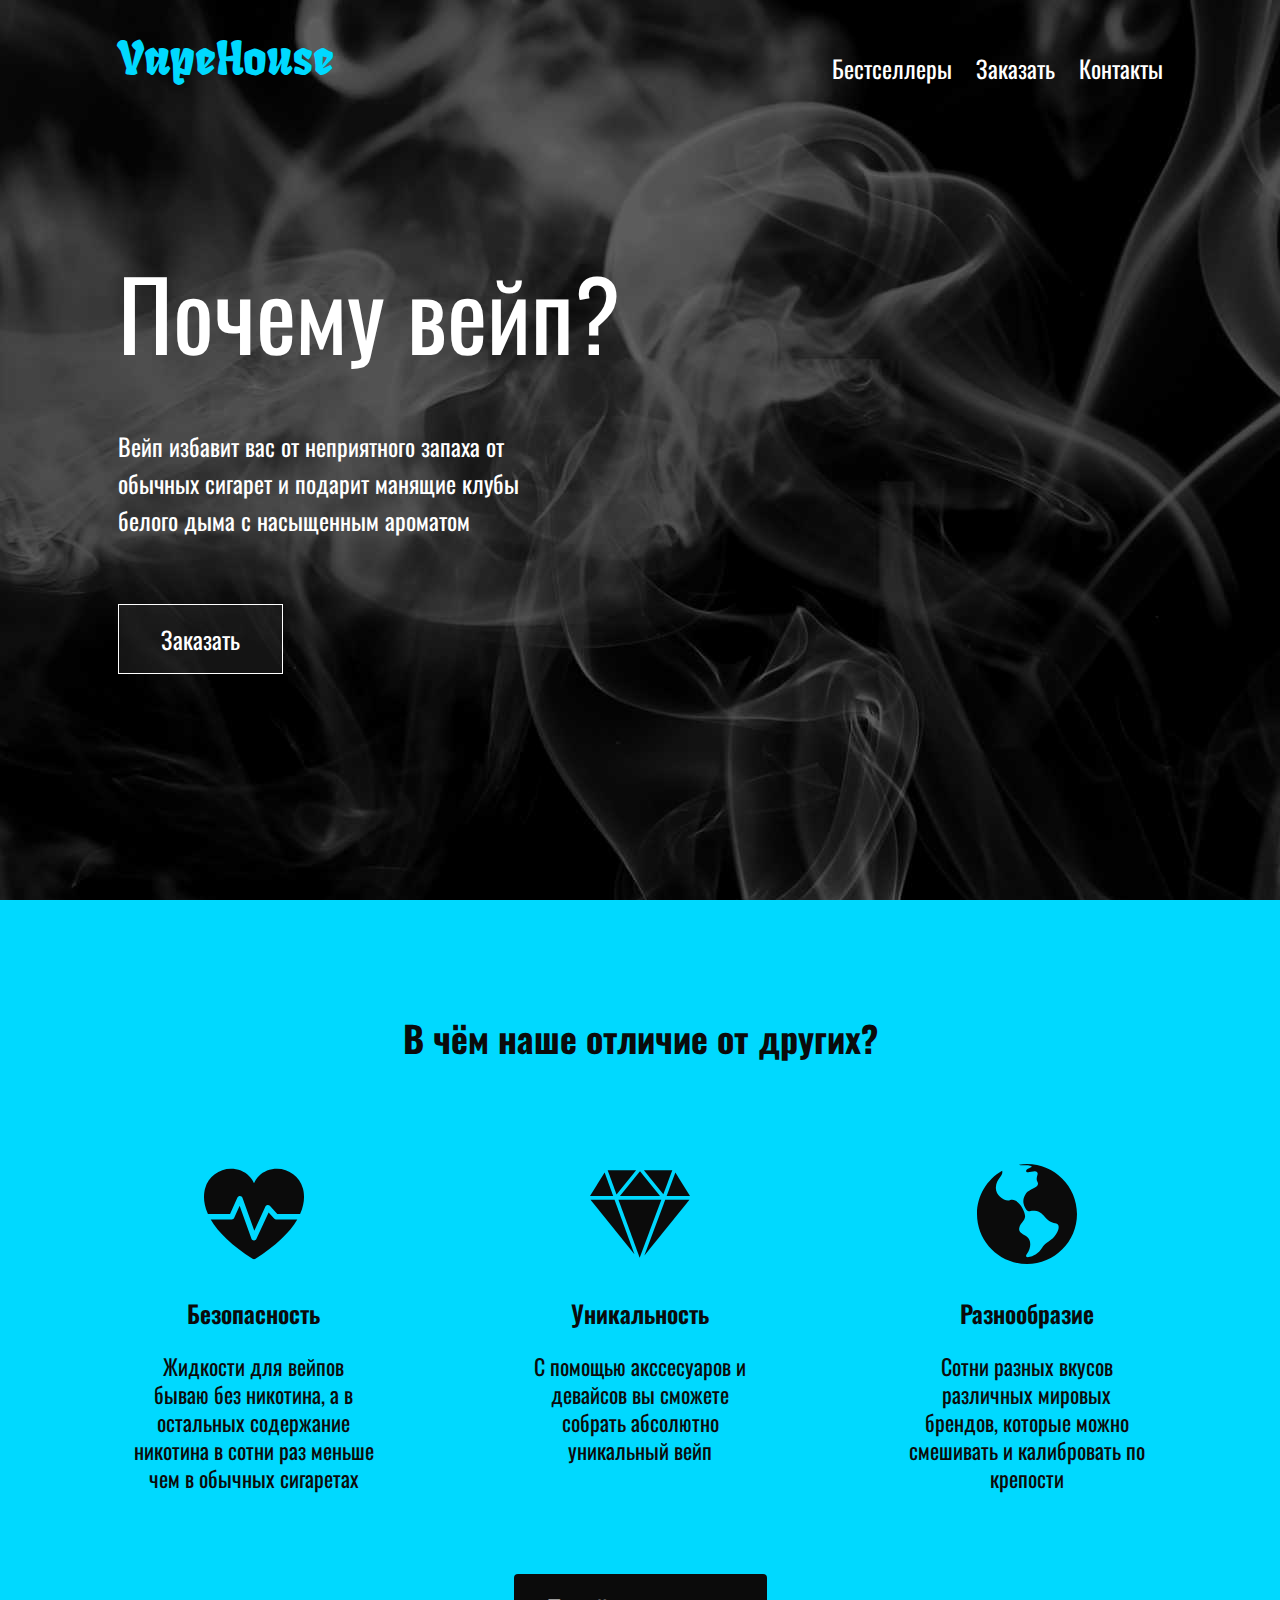
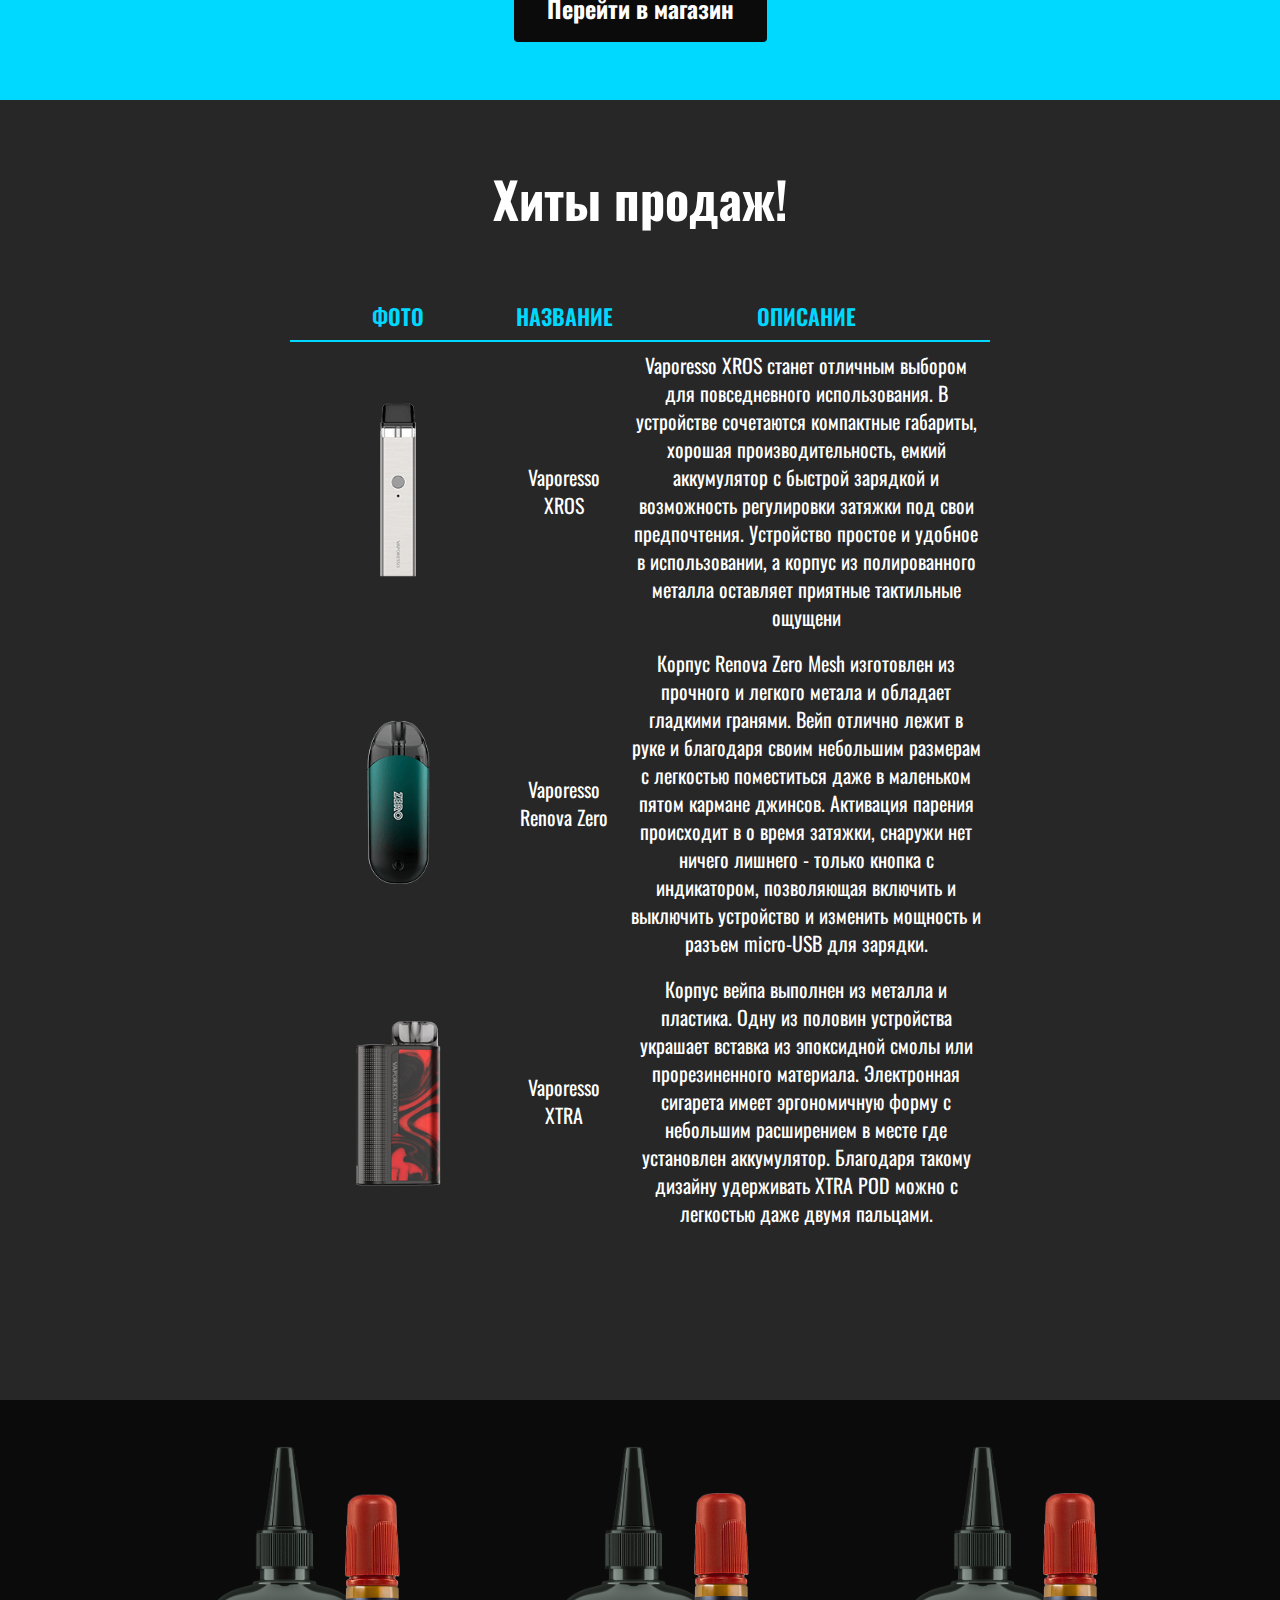
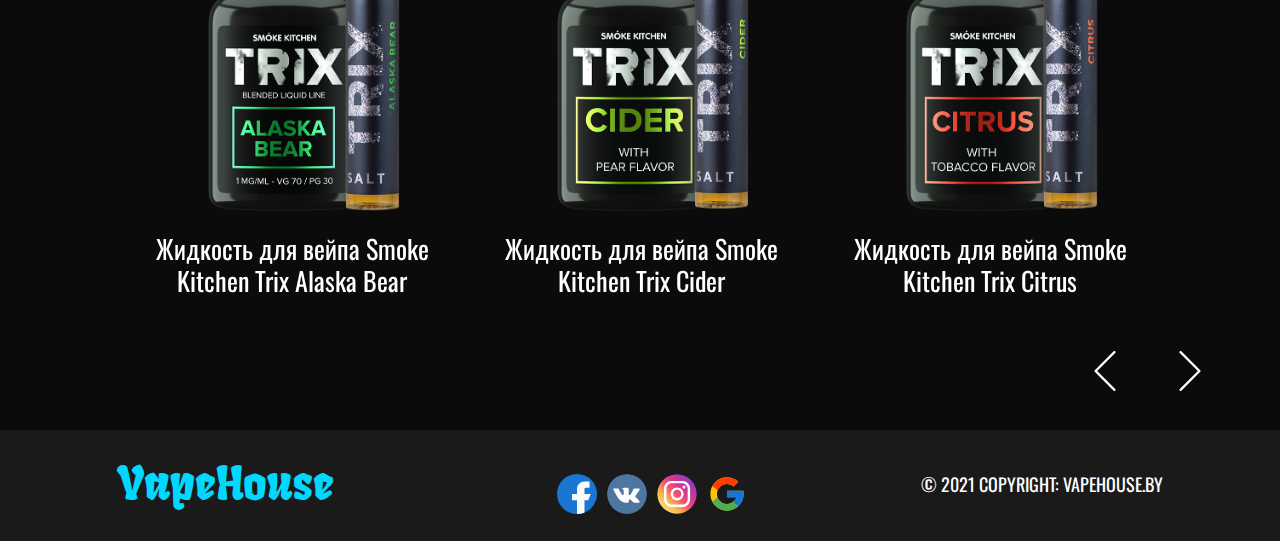
<file: index.html>
<!DOCTYPE html>
<html lang="en">
  <head>
    <meta charset="UTF-8" />
    <meta http-equiv="X-UA-Compatible" content="IE=edge" />
    <meta name="viewport" content="width=device-width, initial-scale=1.0" />
    <link rel="preconnect" href="https://fonts.googleapis.com" />
    <link rel="preconnect" href="https://fonts.gstatic.com" crossorigin />
    <link
      href="https://fonts.googleapis.com/css2?family=Oswald:wght@400;500;600;700&display=swap"
      rel="stylesheet"
    />
    <link
      href="https://fonts.googleapis.com/css2?family=Fruktur&display=swap"
      rel="stylesheet"
    />
    <link rel="stylesheet" href="./css/slick.css" />
    <link rel="stylesheet" href="./css/style.css" />
    <title>VapeHouse</title>
  </head>
  <body>
    <header class="header">
      <div class="container">
        <div class="header-top">
          <div class="logo">
            <a href="index.html"> VapeHouse </a>
          </div>
          <div class="menu">
            <input id="menu__toggle" type="checkbox" />
            <label class="menu__btn" for="menu__toggle">
              <span></span>
            </label>
            <ul class="menu__list">
              <li class="menu__list-item">
                <a href="#bestsellers">Бестселлеры</a>
              </li>
              <li class="menu__list-item">
                <a href="purchase.html">Заказать</a>
              </li>
              <li class="menu__list-item">
                <a href="contacts.html">Контакты</a>
              </li>
            </ul>
          </div>
        </div>
        <div class="header-content">
          <div>
            <h1 class="header-content__title">Почему вейп?</h1>
            <div class="header-content__text">
              Вейп избавит вас от неприятного запаха от обычных сигарет и
              подарит манящие клубы белого дыма с насыщенным ароматом
            </div>
            <a class="button" href="purchase.html">Заказать</a>
          </div>

          <div class="header-slider">
            <div class="header-slider__item">
              <img src="./images/wave/candy.png" alt="header-icon" />
            </div>
            <div class="header-slider__item">
              <img src="./images/wave/bubble.png" alt="header-icon" />
            </div>
            <div class="header-slider__item">
              <img src="./images/wave/energy.png" alt="header-icon" />
            </div>
            <div class="header-slider__item">
              <img src="./images/wave/snow.png" alt="header-icon" />
            </div>
            <div class="header-slider__item">
              <img src="./images/wave/tropical.png" alt="header-icon" />
            </div>
          </div>
        </div>
      </div>
    </header>
    <section class="tools">
      <h3 class="tools__title title">В чём наше отличие от других?</h3>
      <div class="tools__inner">
        <div class="container">
          <div class="tools__items">
            <div class="tools__item">
              <svg
                class="tools__item-img"
                fill="currentColor"
                version="1.1"
                id="Capa_1"
                xmlns="http://www.w3.org/2000/svg"
                xmlns:xlink="http://www.w3.org/1999/xlink"
                x="0px"
                y="0px"
                viewBox="0 0 296.941 296.941"
                style="enable-background: new 0 0 296.941 296.941"
                xml:space="preserve"
              >
                <g>
                  <path
                    d="M77.306,148.47l22.041-48.793c1.341-2.969,4.332-4.835,7.604-4.701c3.255,0.128,6.108,2.216,7.213,5.28l35.215,97.647
		l32.995-71.534c1.122-2.432,3.386-4.142,6.032-4.554c2.644-0.413,5.323,0.525,7.132,2.501l22.122,24.153h67.595
		c14.933-33.237,12.972-59.475,8.227-76.269c-9.621-34.06-41.082-57.85-76.507-57.85c-4.962,0-10.023,0.459-15.044,1.364
		c-20.383,3.676-36.967,14.477-47.959,31.235c-2.048,3.121-3.888,6.445-5.501,9.914c-1.613-3.469-3.453-6.793-5.501-9.914
		c-10.992-16.759-27.576-27.559-47.959-31.235c-5.021-0.905-10.082-1.364-15.044-1.364c-35.425,0-66.886,23.789-76.507,57.85
		c-4.744,16.794-6.705,43.031,8.228,76.269H77.306z"
                  />
                  <path
                    d="M214.138,164.47c-2.243,0-4.384-0.942-5.899-2.597l-16.375-17.879l-36.128,78.326c-1.311,2.843-4.153,4.649-7.263,4.649
		c-0.115,0-0.23-0.002-0.346-0.008c-3.243-0.14-6.081-2.225-7.182-5.278l-35.14-97.439l-16.044,35.519
		c-1.295,2.865-4.147,4.707-7.291,4.707H19.925c22.802,39.249,64.563,78.539,124.224,116.851c1.316,0.846,2.819,1.269,4.322,1.269
		c1.503,0,3.006-0.423,4.322-1.269c59.661-38.311,101.422-77.602,124.224-116.851H214.138z"
                  />
                </g>
                <g></g>
                <g></g>
                <g></g>
                <g></g>
                <g></g>
                <g></g>
                <g></g>
                <g></g>
                <g></g>
                <g></g>
                <g></g>
                <g></g>
                <g></g>
                <g></g>
                <g></g>
              </svg>
              <h5 class="tools__item-title title">Безопасность</h5>
              <p class="tools__item-text">
                Жидкости для вейпов бываю без никотина, а в остальных содержание
                никотина в сотни раз меньше чем в обычных сигаретах
              </p>
            </div>
            <div class="tools__item">
              <svg
                class="tools__item-img"
                fill="currentColor"
                version="1.1"
                id="Capa_1"
                xmlns="http://www.w3.org/2000/svg"
                xmlns:xlink="http://www.w3.org/1999/xlink"
                x="0px"
                y="0px"
                viewBox="0 0 54.391 54.391"
                style="enable-background: new 0 0 54.391 54.391"
                xml:space="preserve"
              >
                <g>
                  <polygon points="0.285,19.392 24.181,49.057 13.342,19.392 	" />
                  <polygon points="15.472,19.392 27.02,50.998 38.795,19.392 	" />
                  <polygon
                    points="29.593,49.823 54.105,19.392 40.929,19.392 	"
                  />
                  <polygon points="44.755,3.392 29.297,3.392 39.896,16.437 	" />
                  <polygon points="38.094,17.392 27.195,3.979 16.297,17.392 	" />
                  <polygon points="25.094,3.392 9.625,3.392 14.424,16.525 	" />
                  <polygon points="7.959,4.658 0,17.392 12.611,17.392 	" />
                  <polygon points="54.391,17.392 46.424,4.645 41.674,17.392 	" />
                </g>
                <g></g>
                <g></g>
                <g></g>
                <g></g>
                <g></g>
                <g></g>
                <g></g>
                <g></g>
                <g></g>
                <g></g>
                <g></g>
                <g></g>
                <g></g>
                <g></g>
                <g></g>
              </svg>
              <h5 class="tools__item-title title">Уникальность</h5>
              <p class="tools__item-text">
                С помощью акссесуаров и девайсов вы сможете собрать абсолютно
                уникальный вейп
              </p>
            </div>
            <div class="tools__item">
              <svg
                class="tools__item-img"
                fill="currentColor"
                version="1.1"
                id="Capa_1"
                xmlns="http://www.w3.org/2000/svg"
                xmlns:xlink="http://www.w3.org/1999/xlink"
                x="0px"
                y="0px"
                width="428.408px"
                height="428.407px"
                viewBox="0 0 428.408 428.407"
                style="enable-background: new 0 0 428.408 428.407"
                xml:space="preserve"
              >
                <g>
                  <path
                    d="M214.204,0c-11.75,0-23.263,0.986-34.503,2.802c4.93,1.856,11.084,2.856,19.476,2.455
		c28.873-1.374,46.763,4.127,26.119,12.39c-20.645,8.262-16.803,17.034-7.167,17.721c9.636,0.687,32.096-9.595,39.549-0.551
		c7.69,9.336-8.63,24.65,1.102,41.194c14.477,24.623-35.041,30.26-47.553,48.722c-12.07,17.809-18.877,36.883-5.113,62.451
		c13.763,25.568,17,10.125,41.201,12.927c47.709,5.521,33.429,42.874,92.208,54.57c22.487,4.475,7.031,53.325-32.43,76.867
		c-38.032,22.685-26.023,48.708-80.069,66.062c-12.988,4.169-22.869,1.775-12.818-12.675c19.495-28.022,17.803-59.255,0-73.236
		c-17.802-13.98-37.76-17.027-32.946-38.556c4.814-21.529,23.446-29.063,24.772-48.416c1.279-18.666-28.335-82.198-65.348-69.619
		c-21.141,7.188-62.03-19.706-59.867-54.923c2.509-40.916,33.85-47.186,26.812-71.522c-0.021-0.068,0.006-0.156,0-0.231
		C43.333,65.396,0.003,134.722,0.003,214.207c0,118.3,95.9,214.2,214.2,214.2s214.2-95.9,214.2-214.2S332.503,0,214.204,0z"
                  />
                </g>
                <g></g>
                <g></g>
                <g></g>
                <g></g>
                <g></g>
                <g></g>
                <g></g>
                <g></g>
                <g></g>
                <g></g>
                <g></g>
                <g></g>
                <g></g>
                <g></g>
                <g></g>
              </svg>
              <h5 class="tools__item-title title">Разнообразие</h5>
              <p class="tools__item-text">
                Сотни разных вкусов различных мировых брендов, которые можно
                смешивать и калибровать по крепости
              </p>
            </div>
          </div>
        </div>
        <a class="tools__link" href="#">Перейти в магазин</a>
      </div>
    </section>
    <section id="bestsellers" class="descr">
      <div class="container">
        <h1 class="descr__title">Хиты продаж!</h1>
        <table class="descr__table">
          <tr class="descr__table-line">
            <th>Фото</th>
            <th>Название</th>
            <th>Описание</th>
          </tr>
          <tr class="descr__table-line">
            <td class="descr__table-line__img">
              <img src="./images/cato-xros.png" alt="Xros" />
            </td>
            <td>Vaporesso XROS</td>
            <td>
              Vaporesso XROS станет отличным выбором для повседневного
              использования. В устройстве сочетаются компактные габариты,
              хорошая производительность, емкий аккумулятор с быстрой зарядкой и
              возможность регулировки затяжки под свои предпочтения. Устройство
              простое и удобное в использовании, а корпус из полированного
              металла оставляет приятные тактильные ощущени
            </td>
          </tr>
          <tr class="descr__table-line">
            <td class="descr__table-line__img">
              <img src="./images/zero.png" alt="zero" />
            </td>
            <td>Vaporesso Renova Zero</td>
            <td>
              Корпус Renova Zero Mesh изготовлен из прочного и легкого метала и
              обладает гладкими гранями. Вейп отлично лежит в руке и благодаря
              своим небольшим размерам с легкостью поместиться даже в маленьком
              пятом кармане джинсов. Активация парения происходит в о время
              затяжки, снаружи нет ничего лишнего - только кнопка с индикатором,
              позволяющая включить и выключить устройство и изменить мощность и
              разъем micro-USB для зарядки.
            </td>
          </tr>
          <tr class="descr__table-line">
            <td class="descr__table-line__img">
              <img src="./images/Xtra.png" alt="Xtra" />
            </td>
            <td>Vaporesso XTRA</td>
            <td>
              Корпус вейпа выполнен из металла и пластика. Одну из половин
              устройства украшает вставка из эпоксидной смолы или прорезиненного
              материала. Электронная сигарета имеет эргономичную форму с
              небольшим расширением в месте где установлен аккумулятор.
              Благодаря такому дизайну удерживать XTRA POD можно с легкостью
              даже двумя пальцами.
            </td>
          </tr>
        </table>
      </div>
    </section>
    <section class="eliquid">
      <div class="container">
        <div class="eliquid-slider">
          <div class="eliquid-slider__item">
            <img src="./images/trix/alaska_bear.png" alt="header-icon" />
            <h4>Жидкость для вейпа Smoke Kitchen Trix Alaska Bear</h4>
          </div>
          <div class="eliquid-slider__item">
            <img src="./images/trix/cider.png" alt="header-icon" />
            <h4>Жидкость для вейпа Smoke Kitchen Trix Cider</h4>
          </div>
          <div class="eliquid-slider__item">
            <img src="./images/trix/citrus.png" alt="header-icon" />
            <h4>Жидкость для вейпа Smoke Kitchen Trix Сitrus</h4>
          </div>
          <div class="eliquid-slider__item">
            <img src="./images/trix/creamy_clouds.png" alt="header-icon" />
            <h4>Жидкость для вейпа Smoke Kitchen Trix Creamy Clouds</h4>
          </div>
          <div class="eliquid-slider__item">
            <img src="./images/trix/glint_wine.png" alt="header-icon" />
            <h4>Жидкость для вейпа Smoke Kitchen Trix Glint Wine</h4>
          </div>
          <div class="eliquid-slider__item">
            <img src="./images/trix/pancake.png" alt="header-icon" />
            <h4>Жидкость для вейпа Smoke Kitchen Trix Pancake</h4>
          </div>
          <div class="eliquid-slider__item">
            <img src="./images/trix/world.png" alt="header-icon" />
            <h4>Жидкость для вейпа Smoke Kitchen Trix WORLD</h4>
          </div>
        </div>
      </div>
    </section>

    <footer class="footer">
      <div class="container">
        <div class="footer__inner">
          <div class="footer__logo">
            <a href="#"> VapeHouse </a>
          </div>
          <div>
          <ul class="footer__menu-list">
            <li class="footer__menu-list__item">
              <a
                class="footer__menu-list__link"
                href="https://www.facebook.com/"
              >
                <img src="./images/facebook.svg" alt="" />
              </a>
            </li>
            <li class="footer__menu-list__item">
              <a class="footer__menu-list__link" href="https://www.vk.com/">
                <img src="./images/vk.svg" alt="" />
              </a>
            </li>
            <li class="footer__menu-list__item">
              <a
                class="footer__menu-list__link"
                href="https://www.instagram.com/"
              >
                <img src="./images/insta.svg" alt="" />
              </a>
            </li>
            <li class="footer__menu-list__item">
              <a class="footer__menu-list__link" href="https://www.google.com/">
                <img src="./images/google.svg" alt="" />
              </a>
            </li>
          </ul></div>
          <div class="footer__copyright">© 2021 Copyright: VapeHouse.by</div>
        </div>
      </div>
    </footer>

    <script src="https://ajax.googleapis.com/ajax/libs/jquery/3.4.1/jquery.min.js"></script>
    <script src="./js/slick.min.js"></script>
    <script src="./js/main.js"></script>
  </body>
</html>
</file>
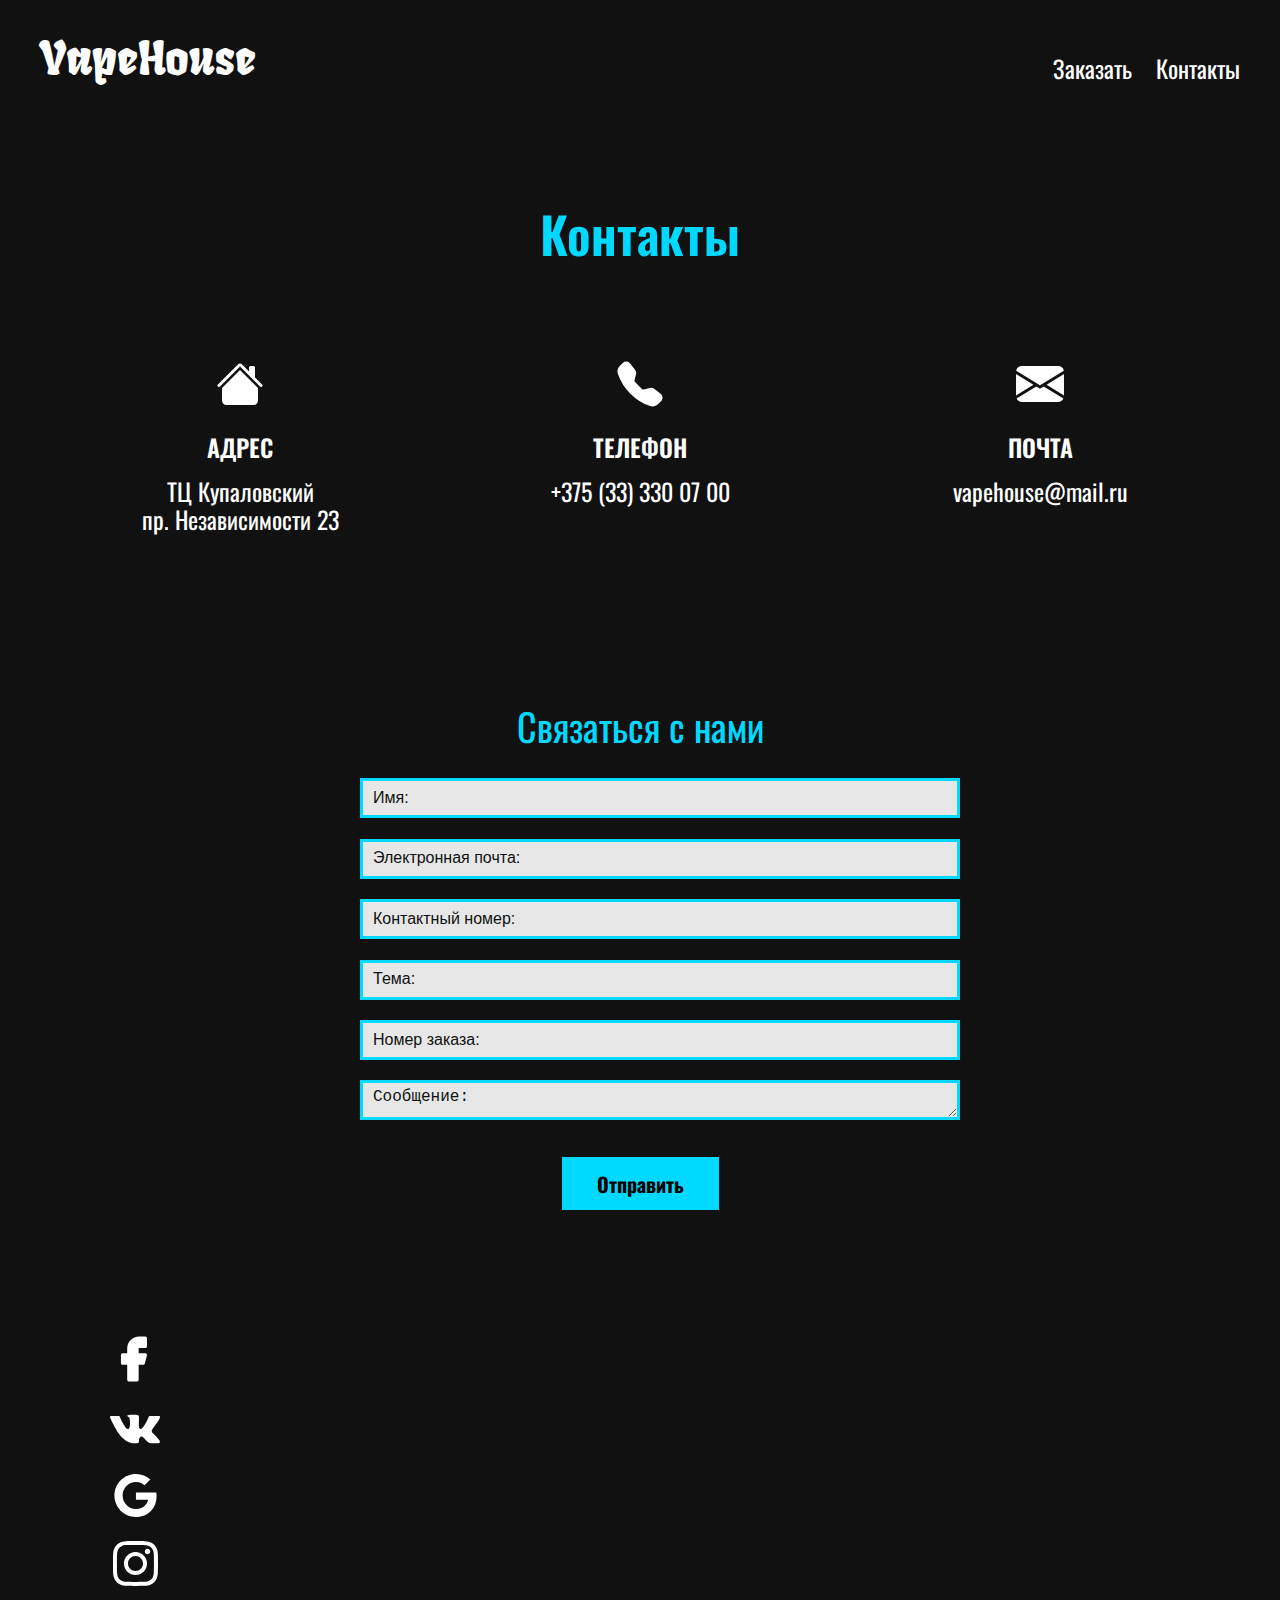
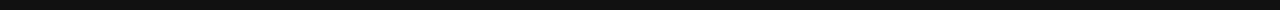
<file: contacts.html>
<!DOCTYPE html>
<html lang="en">
  <head>
    <meta charset="UTF-8" />
    <meta http-equiv="X-UA-Compatible" content="IE=edge" />
    <meta name="viewport" content="width=device-width, initial-scale=1.0" />
    <link rel="preconnect" href="https://fonts.googleapis.com" />
    <link rel="preconnect" href="https://fonts.gstatic.com" crossorigin />
    <link
      href="https://fonts.googleapis.com/css2?family=Oswald:wght@400;500;600;700&display=swap"
      rel="stylesheet"
    />
    <link
      href="https://fonts.googleapis.com/css2?family=Fruktur&display=swap"
      rel="stylesheet"
    />
    <link rel="stylesheet" href="./css/slick.css" />
    <link rel="stylesheet" href="./css/contacts.css" />
    <title>vape</title>
  </head>
  <body>
    <header class="header">
      <div class="container">
        <div class="header-top">
          <div class="logo">
            <a href="index.html"> VapeHouse </a>
          </div>
          <div class="menu">
            <ul class="menu__list">
              <li class="menu__list-item">
                <a href="purchase.html">Заказать</a>
              </li>
              <li class="menu__list-item">
                <a href="contacts.html">Контакты</a>
              </li>
            </ul>
          </div>
        </div>
      </div>
    </header>
    <section class="contactinfo">
      <div class="container">
        <h1 class="contactinfo__title">Контакты</h1>
        <div class="contactinfo__row">
          <div class="contactinfo__row-item">
            <svg
              width="2em"
              height="2em"
              viewBox="0 0 16 16"
              class="bi bi-house-fill"
              fill="currentColor"
              xmlns="http://www.w3.org/2000/svg"
            >
              <path
                fill-rule="evenodd"
                d="M8 3.293l6 6V13.5a1.5 1.5 0 0 1-1.5 1.5h-9A1.5 1.5 0 0 1 2 13.5V9.293l6-6zm5-.793V6l-2-2V2.5a.5.5 0 0 1 .5-.5h1a.5.5 0 0 1 .5.5z"
              />
              <path
                fill-rule="evenodd"
                d="M7.293 1.5a1 1 0 0 1 1.414 0l6.647 6.646a.5.5 0 0 1-.708.708L8 2.207 1.354 8.854a.5.5 0 1 1-.708-.708L7.293 1.5z"
              />
            </svg>
            <h5>АДРЕС</h5>
            <p>
              ТЦ Купаловский<br />
              пр. Независимости 23
            </p>
          </div>
          <div class="contactinfo__row-item">
            <svg
              width="2em"
              height="2em"
              viewBox="0 0 16 16"
              class="bi bi-telephone-fill"
              fill="currentColor"
              xmlns="http://www.w3.org/2000/svg"
            >
              <path
                fill-rule="evenodd"
                d="M2.267.98a1.636 1.636 0 0 1 2.448.152l1.681 2.162c.309.396.418.913.296 1.4l-.513 2.053a.636.636 0 0 0 .167.604L8.65 9.654a.636.636 0 0 0 .604.167l2.052-.513a1.636 1.636 0 0 1 1.401.296l2.162 1.681c.777.604.849 1.753.153 2.448l-.97.97c-.693.693-1.73.998-2.697.658a17.47 17.47 0 0 1-6.571-4.144A17.47 17.47 0 0 1 .639 4.646c-.34-.967-.035-2.004.658-2.698l.97-.969z"
              />
            </svg>
            <h5>ТЕЛЕФОН</h5>
            <p>+375 (33) 330 07 00</p>
          </div>
          <div class="contactinfo__row-item">
            <svg
              width="2em"
              height="2em"
              viewBox="0 0 16 16"
              class="bi bi-envelope-fill"
              fill="currentColor"
              xmlns="http://www.w3.org/2000/svg"
            >
              <path
                fill-rule="evenodd"
                d="M.05 3.555A2 2 0 0 1 2 2h12a2 2 0 0 1 1.95 1.555L8 8.414.05 3.555zM0 4.697v7.104l5.803-3.558L0 4.697zM6.761 8.83l-6.57 4.027A2 2 0 0 0 2 14h12a2 2 0 0 0 1.808-1.144l-6.57-4.027L8 9.586l-1.239-.757zm3.436-.586L16 11.801V4.697l-5.803 3.546z"
              />
            </svg>
            <h5>ПОЧТА</h5>
            <p>vapehouse@mail.ru</p>
          </div>
        </div>
      </div>
    </section>
    <section class="contact__form">
      <div class="container">
        <h2 class="contact__form-title">Связаться с нами</h2>
        <form class="form">
          <ul class="form__list">
            <li class="form__list-item">
              <input
                type="text"
                id="name"
                name="user_name"
                placeholder="Имя:"
                minlength="5"
                maxlength="12"
              />
            </li>
            <li class="form__list-item">
              <input
                type="email"
                id="mail"
                name="user_mail"
                placeholder="Электронная почта:"
                minlength="5"
                maxlength="12"
              />
            </li>
            <li class="form__list-item">
              <input
                type="number"
                id="numberphone"
                name="user_phone"
                placeholder="Контактный номер:"
                minlength="9"
                maxlength="12"
              />
            </li>
            <li class="form__list-item">
              <input
                type="text"
                id="subject"
                name="user_subject"
                placeholder="Тема:"
                minlength="5"
                maxlength="12"
              />
            </li>
            <li class="form__list-item">
              <input
                type="number"
                id="mail"
                name="user_ordernumber"
                placeholder="Номер заказа:"
                minlength="5"
                maxlength="12"
              />
            </li>
            <li class="form__list-item">
              <textarea
                id="msg"
                name="user_message"
                placeholder="Сообщение:"
              ></textarea>
            </li>
          </ul>
          <button class="form__btn" type="submit">Отправить</button>
        </form>
        <div class="contact__other">
          <ul class="contact__menu-list">
            <li class="contact__menu-list__item">
              <a
                class="contact__menu-list__link"
                href="https://www.facebook.com/"
              >
                <!-- <img src="./images/facebook.svg" alt="" /> -->

                <svg
                  class="contact__menu-list__svg"
                  fill="currentColor"
                  viewBox="0 0 24 24"
                  fill="none"
                  xmlns="http://www.w3.org/2000/svg"
                >
                  <path
                    d="M17 2H14C12.6739 2 11.4021 2.52678 10.4645 3.46447C9.52678 4.40215 9 5.67392 9 7V10H6V14H9V22H13V14H16L17 10H13V7C13 6.73478 13.1054 6.48043 13.2929 6.29289C13.4804 6.10536 13.7348 6 14 6H17V2Z"
                    stroke="currentColor"
                    stroke-width="1.5"
                    stroke-linecap="round"
                    stroke-linejoin="round"
                  />
                </svg>
              </a>
            </li>
            <li class="contact__menu-list__item">
              <a class="contact__menu-list__link" href="https://www.vk.com/">
                <!-- <img src="./images/vk.svg" alt="" /> -->

                <svg
                  class="contact__menu-list__svg"
                  fill="currentColor"
                  viewBox="0 0 20 20"
                  xmlns="http://www.w3.org/2000/svg"
                >
                  <path
                    d="M17.802 12.298s1.617 1.597 2.017 2.336a.127.127 0 0 1 .018.035c.163.273.203.487.123.645-.135.261-.592.392-.747.403h-2.858c-.199 0-.613-.052-1.117-.4-.385-.269-.768-.712-1.139-1.145-.554-.643-1.033-1.201-1.518-1.201a.548.548 0 0 0-.18.03c-.367.116-.833.639-.833 2.032 0 .436-.344.684-.585.684H9.674c-.446 0-2.768-.156-4.827-2.327C2.324 10.732.058 5.4.036 5.353c-.141-.345.155-.533.475-.533h2.886c.387 0 .513.234.601.444.102.241.48 1.205 1.1 2.288 1.004 1.762 1.621 2.479 2.114 2.479a.527.527 0 0 0 .264-.07c.644-.354.524-2.654.494-3.128 0-.092-.001-1.027-.331-1.479-.236-.324-.638-.45-.881-.496.065-.094.203-.238.38-.323.441-.22 1.238-.252 2.029-.252h.439c.858.012 1.08.067 1.392.146.628.15.64.557.585 1.943-.016.396-.033.842-.033 1.367 0 .112-.005.237-.005.364-.019.711-.044 1.512.458 1.841a.41.41 0 0 0 .217.062c.174 0 .695 0 2.108-2.425.62-1.071 1.1-2.334 1.133-2.429.028-.053.112-.202.214-.262a.479.479 0 0 1 .236-.056h3.395c.37 0 .621.056.67.196.082.227-.016.92-1.566 3.016-.261.349-.49.651-.691.915-1.405 1.844-1.405 1.937.083 3.337z"
                  />
                </svg>
              </a>
            </li>
            <li class="contact__menu-list__item">
              <a
                class="contact__menu-list__link"
                href="https://www.google.com/"
              >
                <!-- <img src="./images/google.svg" alt="" /> -->

                <svg
                  class="contact__menu-list__svg sizeg"
                  fill="currentColor"
                  viewBox="0 0 32 32"
                  xmlns="http://www.w3.org/2000/svg"
                >
                  <path
                    d="M16.318 13.714v5.484h9.078c-0.37 2.354-2.745 6.901-9.078 6.901-5.458 0-9.917-4.521-9.917-10.099s4.458-10.099 9.917-10.099c3.109 0 5.193 1.318 6.38 2.464l4.339-4.182c-2.786-2.599-6.396-4.182-10.719-4.182-8.844 0-16 7.151-16 16s7.156 16 16 16c9.234 0 15.365-6.49 15.365-15.635 0-1.052-0.115-1.854-0.255-2.651z"
                  />
                </svg>
              </a>
            </li>
            <li class="contact__menu-list__item">
              <a
                class="contact__menu-list__link"
                href="https://www.instagram.com/"
              >
                <!-- <img src="./images/insta.svg" alt="" /> -->

                <svg
                  class="contact__menu-list__svg sizei"
                  fill="currentColor"
                  viewBox="0 0 32 32"
                  xmlns="http://www.w3.org/2000/svg"
                >
                  <path
                    d="M16 0c-4.349 0-4.891 0.021-6.593 0.093-1.709 0.084-2.865 0.349-3.885 0.745-1.052 0.412-1.948 0.959-2.833 1.849-0.891 0.885-1.443 1.781-1.849 2.833-0.396 1.020-0.661 2.176-0.745 3.885-0.077 1.703-0.093 2.244-0.093 6.593s0.021 4.891 0.093 6.593c0.084 1.704 0.349 2.865 0.745 3.885 0.412 1.052 0.959 1.948 1.849 2.833 0.885 0.891 1.781 1.443 2.833 1.849 1.020 0.391 2.181 0.661 3.885 0.745 1.703 0.077 2.244 0.093 6.593 0.093s4.891-0.021 6.593-0.093c1.704-0.084 2.865-0.355 3.885-0.745 1.052-0.412 1.948-0.959 2.833-1.849 0.891-0.885 1.443-1.776 1.849-2.833 0.391-1.020 0.661-2.181 0.745-3.885 0.077-1.703 0.093-2.244 0.093-6.593s-0.021-4.891-0.093-6.593c-0.084-1.704-0.355-2.871-0.745-3.885-0.412-1.052-0.959-1.948-1.849-2.833-0.885-0.891-1.776-1.443-2.833-1.849-1.020-0.396-2.181-0.661-3.885-0.745-1.703-0.077-2.244-0.093-6.593-0.093zM16 2.88c4.271 0 4.781 0.021 6.469 0.093 1.557 0.073 2.405 0.333 2.968 0.553 0.751 0.291 1.276 0.635 1.844 1.197 0.557 0.557 0.901 1.088 1.192 1.839 0.22 0.563 0.48 1.411 0.553 2.968 0.072 1.688 0.093 2.199 0.093 6.469s-0.021 4.781-0.099 6.469c-0.084 1.557-0.344 2.405-0.563 2.968-0.303 0.751-0.641 1.276-1.199 1.844-0.563 0.557-1.099 0.901-1.844 1.192-0.556 0.22-1.416 0.48-2.979 0.553-1.697 0.072-2.197 0.093-6.479 0.093s-4.781-0.021-6.48-0.099c-1.557-0.084-2.416-0.344-2.979-0.563-0.76-0.303-1.281-0.641-1.839-1.199-0.563-0.563-0.921-1.099-1.197-1.844-0.224-0.556-0.48-1.416-0.563-2.979-0.057-1.677-0.084-2.197-0.084-6.459 0-4.26 0.027-4.781 0.084-6.479 0.083-1.563 0.339-2.421 0.563-2.979 0.276-0.761 0.635-1.281 1.197-1.844 0.557-0.557 1.079-0.917 1.839-1.199 0.563-0.219 1.401-0.479 2.964-0.557 1.697-0.061 2.197-0.083 6.473-0.083zM16 7.787c-4.541 0-8.213 3.677-8.213 8.213 0 4.541 3.677 8.213 8.213 8.213 4.541 0 8.213-3.677 8.213-8.213 0-4.541-3.677-8.213-8.213-8.213zM16 21.333c-2.948 0-5.333-2.385-5.333-5.333s2.385-5.333 5.333-5.333c2.948 0 5.333 2.385 5.333 5.333s-2.385 5.333-5.333 5.333zM26.464 7.459c0 1.063-0.865 1.921-1.923 1.921-1.063 0-1.921-0.859-1.921-1.921 0-1.057 0.864-1.917 1.921-1.917s1.923 0.86 1.923 1.917z"
                  />
                </svg>
              </a>
            </li>
          </ul>
          <iframe
            class="contact__map"
            src="https://www.google.com/maps/embed?pb=!1m18!1m12!1m3!1d2350.634501122523!2d27.560526716036758!3d53.902700040592755!2m3!1f0!2f0!3f0!3m2!1i1024!2i768!4f13.1!3m3!1m2!1s0x46dbcfc05af83247%3A0xb14363c2ed5fbd4d!2z0KLQpiDQmtGD0L_QsNC70L7QstGB0LrQuNC5!5e0!3m2!1sru!2sby!4v1636298107847!5m2!1sru!2sby"
            width="80%"
            height="300"
            style="border: 0"
            allowfullscreen=""
            loading="lazy"
          ></iframe>
        </div>
      </div>
    </section>
  </body>
</html>
</file>
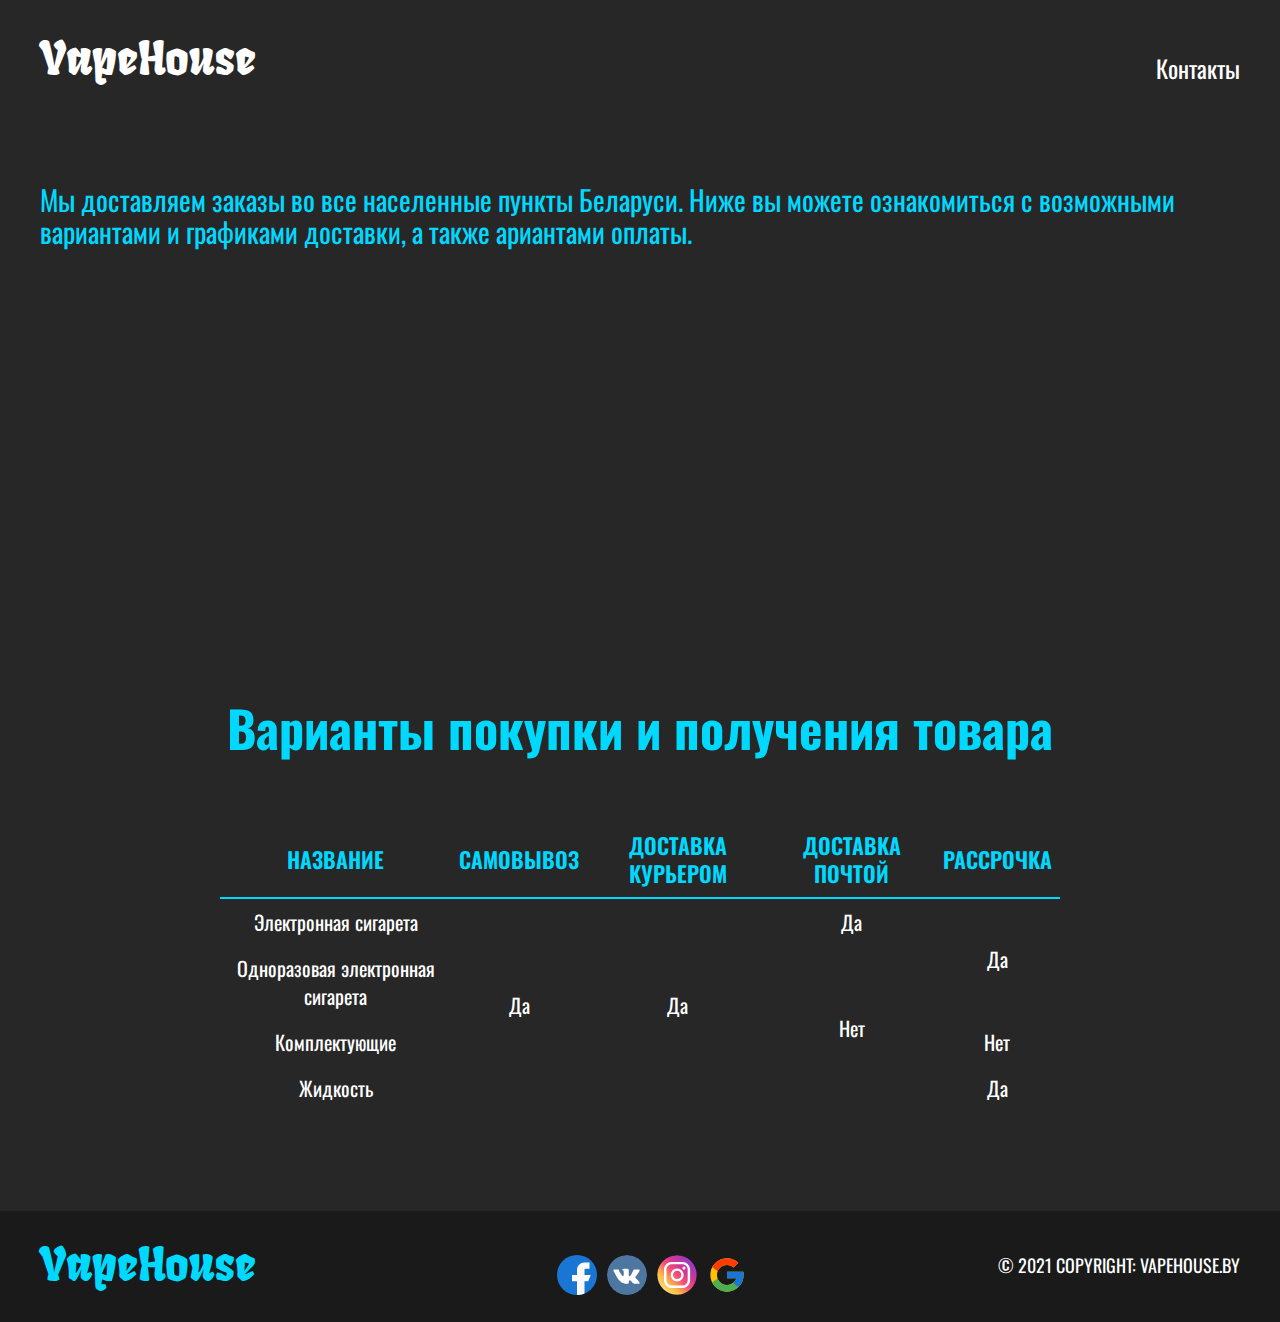
<file: purchase.html>
<!DOCTYPE html>
<html lang="en">
  <head>
    <meta charset="UTF-8" />
    <meta http-equiv="X-UA-Compatible" content="IE=edge" />
    <meta name="viewport" content="width=device-width, initial-scale=1.0" />
    <link rel="preconnect" href="https://fonts.googleapis.com" />
    <link rel="preconnect" href="https://fonts.gstatic.com" crossorigin />
    <link
      href="https://fonts.googleapis.com/css2?family=Oswald:wght@400;500;600;700&display=swap"
      rel="stylesheet"
    />
    <link
      href="https://fonts.googleapis.com/css2?family=Fruktur&display=swap"
      rel="stylesheet"
    />
    <link rel="stylesheet" href="./css/slick.css" />
    <link rel="stylesheet" href="./css/purchase.css" />
    <title>vape</title>
  </head>
  <body>
    <header class="header">
      <div class="container">
        <div class="header-top">
          <div class="logo">
            <a href="index.html"> VapeHouse </a>
          </div>
          <div class="menu">
            <ul class="menu__list">
              <li class="menu__list-item">
                <a href="contacts.html">Контакты</a>
              </li>
            </ul>
          </div>
        </div>
      </div>
    </header>

    <section class="buy">
      <div class="container">
        <p class="buy__info-text">
          Мы доставляем заказы во все населенные пункты Беларуси. Ниже вы можете
          ознакомиться с возможными вариантами и графиками доставки, а также
          ариантами оплаты.
        </p>
        <iframe
          class="buy__info-map"
          src="https://www.google.com/maps/embed?pb=!1m18!1m12!1m3!1d2350.634501122523!2d27.560526716036758!3d53.902700040592755!2m3!1f0!2f0!3f0!3m2!1i1024!2i768!4f13.1!3m3!1m2!1s0x46dbcfc05af83247%3A0xb14363c2ed5fbd4d!2z0KLQpiDQmtGD0L_QsNC70L7QstGB0LrQuNC5!5e0!3m2!1sru!2sby!4v1636298107847!5m2!1sru!2sby"
          width="100%"
          height="400"
          style="border: 0"
          allowfullscreen=""
          loading="lazy"
        ></iframe>

        <h1 class="buy__title">Варианты покупки и получения товара</h1>
        <table class="buy__table">
          <tr class="buy__table-line">
            <th>Название</th>
            <th>Самовывоз</th>
            <th>Доставка курьером</th>
            <th>Доставка почтой</th>
            <th>Рассрочка</th>
          </tr>
          <tr class="buy__table-line">
            <td>Электронная сигарета</td>
            <td rowspan="4">Да</td>
            <td rowspan="4">Да</td>
            <td>Да</td>
            <td rowspan="2">Да</td>
          </tr>
          <tr class="buy__table-line">
            <td>Одноразовая электронная сигарета</td>
            <td rowspan="3">Нет</td>
          </tr>
          <tr class="buy__table-line">
            <td>Комплектующие</td>
            <td>Нет</td>
          </tr>
          <tr class="buy__table-line">
            <td>Жидкость</td>
            <td>Да</td>
          </tr>
        </table>
      </div>
    </section>

    <footer class="footer">
      <div class="container">
        <div class="footer__inner">
          <div class="footer__logo">
            <a href="#"> VapeHouse </a>
          </div>
          <ul class="footer__menu-list">
            <li class="footer__menu-list__item">
              <a
                class="footer__menu-list__link"
                href="https://www.facebook.com/"
              >
                <img src="./images/facebook.svg" alt="" />
              </a>
            </li>
            <li class="footer__menu-list__item">
              <a class="footer__menu-list__link" href="https://www.vk.com/">
                <img src="./images/vk.svg" alt="" />
              </a>
            </li>
            <li class="footer__menu-list__item">
              <a
                class="footer__menu-list__link"
                href="https://www.instagram.com/"
              >
                <img src="./images/insta.svg" alt="" />
              </a>
            </li>
            <li class="footer__menu-list__item">
              <a class="footer__menu-list__link" href="https://www.google.com/">
                <img src="./images/google.svg" alt="" />
              </a>
            </li>
          </ul>
          <div class="footer__copyright">© 2021 Copyright: VapeHouse.by</div>
        </div>
      </div>
    </footer>
  </body>
</html>
</file>
<file: css/style.css>
* {
    box-sizing: border-box;
}

a {
    color: #fff;
    text-decoration: none;
}

body {
    background-color: #0B0B0B;
    color: #fff;
    font-size: 24px;
    line-height: 28px;
    font-family: 'Oswald', sans-serif;
    font-weight: 400;
    margin: 0;
}

.header {
    height: 100vh;

    background-size: cover;
    background-position: center;
    background-repeat: no-repeat;
    background: rgba(0, 0, 0, 0.3);
    left: 0;
    right: 0;
    background-image: url(./../images/smoke.bg.jpg);
}

.container {
    max-width: 1230px;
    padding: 0 15px;
    margin: 0 auto;
}

.header-top {
    display: flex;
    justify-content: space-between;
    font-family: 'Oswald', sans-serif;
    font-weight: 400;
    padding-top: 30px;
}

.logo {
    font-family: 'Fruktur', cursive;
    font-weight: 500;
    font-size: 45px;
    margin-top: 15px;
}

.logo a {
    color: #00d9ff;
}


.header-content {
    display: flex;
    justify-content: space-between;
    height: 700px;
}

.header-content__title {
    font-family: 'Oswald', sans-serif;
    font-weight: 400;
    font-size: 96px;
    line-height: 112px;
    margin-bottom: 60px;
    margin-top: 150px;
    /* width: 502px */
}

.header-content__text {
    width: 450px;
    margin-bottom: 65px;
    line-height: 37px;
}

.header-slider {
    height: 900px;
    width: 600px;
}


@media (max-width: 1900px) {
    /* .header-slider {
        height: 400px;
        width: 400px;
    } */
    /* .slick-btn {
        background: transparent;
        border: 0;
        cursor: pointer;
        position: absolute;
        top: 750px;
    } */

    /* .slick-btn img {
        height: 40px;
        max-width: 50px;
    }

    .slick-prev {
        left: 600px !important;
        margin-right: 160px;
    }
    
    .slick-next {
        right: 100px !important;
        margin-left: 160px;
    }
    .tools{
        height: 1700px;
    } */
}



@media (max-width: 1550px) {
    .slick-header-btn {
        display: none;
        width: 0;
    }

    .slick-header-prev {
        left: 0;
        margin-right: 160px;
    }

    .slick-header-next {
        right: 0px !important;
        margin-left: 160px;
    }

    .header-slider {
        display: none;
        height: 400px;
        width: 400px;
    }

    .slick-track {
        width: 100%;
    }
    .slick-eliquid-next {
        right: 0;
        margin-right: -100px !important;
    }
    .slick-eliquid-prev {
        left: 0;
        margin-left: -120px !important; 
    }
}
@media (max-width: 1400px) {
    .eliquid {
        height: 630px !important;
    }
    .slick-eliquid-btn {
        top: 550px !important;
    }
    .slick-eliquid-btn img{
        height: 40px;
        width: 40px;
    }
    .slick-eliquid-next {
        left: 0;   
        margin-left: 1000px;
 
    }
    .slick-eliquid-prev {
        right:  0;
        margin-right: -1050px;
    }
    .eliquid-slider__item:hover {
        color: #00d9ff
    }
    
    .eliquid-slider .slick-prev {
        left: -200px;
        z-index: 10;
    } 
}
@media (max-width: 1300px) {
    .container {
        max-width: 1105px;
        padding: 0 30px;
    }

    .menu__list {
        /* width: 440px; */
    }

    .header-content__text {
        max-width: 560px;
    }

    .slick-header-btn {
        display: none;
        width: 0;
    }

    .slick-header-prev {
        left: 0;
        margin-right: 160px;
    }

    .slick-header-next {
        right: 0px !important;
        margin-left: 160px;
    }

    .header-slider {
        display: none;
        height: 400px;
        width: 400px;
    }

    .slick-track {
        width: 100%;
    }

}

@media (max-width: 1224px) {
    .eliquid {
        height: 520px;
    }
    
    .eliqid-slider {
        width: 100%;
        margin-top: 40px;
        margin-bottom: 30px;
    }
    
    .eliquid-slider__item {
        margin-top: 40px;
        background-size: cover;
        cursor: pointer;
        transition: all .4s;
    }
    
    .eliquid-slider__item img {
        width: 200px;
        margin: 0 180px !important;
    }
    
    .eliquid-slider__item h4 {
        text-align: center;
        margin: 10px 112px 0 !important;
        max-width: 300px;
        /* display: flex; */
    }
    
}

@media (max-width: 1100px) {
    .tools__items {
        display: flex;
        justify-content: space-between;
        flex-wrap: wrap;
        /* flex-direction: column; */
        /* padding: 8px 16px 0; */
        margin-bottom: 60px;
        z-index: 5;
    }

}

@media (max-width: 1000px) {

    .container {
        max-width: 888px;
    }

    /* .header-content{
    justify-content: center;
    } */
    .header-content__text {
        max-width: 550px;
    }

    .tools__inner {
        min-height: 900px;
    }

    .tools__item:nth-child(3) {
        margin: 0 auto;
    }
    .footer__inner{
        
    }
}


@media (max-width: 800px) {
    .container {
        max-width: 680px;
    }

    .header-content__title {
        font-size: 76px;
        line-height: 50px;
        margin-top: 215px;
    }

    .header-content__text {
        font-size: 20px;
    }

    .menu__list {
        display: block;
        position: absolute;
        visibility: hidden;
        top: 20px;
        left: 100%;
        width: 300px;
        /* height: 100%; */
        margin: 0 0 0 38%;
        padding: 80px 0;
        list-style: none;
        /* box-shadow: 1px 0px 6px rgba(0, 0, 0, .2); */
        transition-duration: .25s;
    }

    .menu__list-item {
        display: block;
        padding: 12px 24px;
        font-size: 20px;
        font-weight: 600;
        text-decoration: none;
        transition-duration: .25s;
    }

    .menu__item:hover {
        background-color: #CFD8DC;
    }

    .menu__btn {
        display: block !important;
    }

    .menu__list-item+.menu__list-item {
        margin-left: 0 !important;
    }

    /* .descr {
        padding-top: 50px;
        min-height: 1500px;
    } */


    .eliquid-slider__item {
        margin-top: 40px;
        background-size: cover;
        width: 100%;
        display: flex;
        justify-content: center;
        cursor: pointer;
        transition: all .4s;
    }

    .eliquid-slider__item img {
        width: 200px;
        margin: 0 180px !important;
    }

    .eliquid-slider__item h4 {
        font-size: 24px;
        line-height: 30px;
        text-align: center;
        margin-top: 10px;
        margin-bottom: 20px;
        min-width: 200px;
    }

}

@media (max-width: 700px) {
    .tools__items {
        display: flex;
        justify-content: space-between;
        align-items: center;
        flex-direction: column;
    }

    .tools__item:nth-child(3) {
        margin: 0;
    }

    .tools__item+.tools__item {
        margin-top: 40px;
    }

    .tools__inner {
        min-height: 1300px;
    }
    .menu__list {
        margin: 0 0 0 20%;
    }

}

@media (max-width: 600px) {
    .header-content__title {
        font-size: 66px;
        line-height: 10px;
        margin-top: 240px;
    }

    .header-content__text {
        font-size: 18px;
    }

}





.header-slider__item {
    margin-top: 40px;
}

.header-slider__item img {
    height: 450px;
    max-width: 100%;
    margin: 100px auto 0 auto;
}

.menu__list {
    display: flex;
    justify-content: space-between;
    list-style: none;
}

.menu__list-item+.menu__list-item {
    margin-left: 24px;
}

.menu__list-item {
    transition: all .6s;
}

.menu__list-item a:hover {
    color: #00d9ff;
}

#menu__toggle {
    opacity: 0;
    display: none;
}

#menu__toggle:checked~.menu__btn>span {
    transform: rotate(45deg);
}

#menu__toggle:checked~.menu__btn>span::before {
    top: 0;
    transform: rotate(0);
}

#menu__toggle:checked~.menu__btn>span::after {
    top: 0;
    transform: rotate(90deg);
}

#menu__toggle:checked~.menu__list {
    visibility: visible;
    left: 0;
}

.menu__btn {
    display: none;
    align-items: center;
    position: absolute;
    top: 60px;
    right: 20px;
    width: 26px;
    height: 26px;
    cursor: pointer;
    z-index: 1;
}

.menu__btn>span,
.menu__btn>span::before,
.menu__btn>span::after {
    display: block;
    position: absolute;

    width: 100%;
    height: 2px;

    background-color: #00d9ff;

    transition-duration: .25s;
}

.menu__btn>span::before {
    content: '';
    top: -8px;
}

.menu__btn>span::after {
    content: '';
    top: 8px;
}


.button {
    display: inline-block;
    border: 1px solid #fff;
    padding: 20px 42px;
    background: rgba(56, 56, 56, 0.356);
    transition: all .5s;
}

.button:hover {
    background: #00d9ff;
}



.tools {
    font-family: 'Oswald', sans-serif;
    font-weight: 400;
    padding-top: 110px;
    min-height: 800px;
    background-color: #00d9ff;
    color: #0B0B0B;
}

.tools__title {
    text-align: center;
    max-width: 539px;
    margin: 0 auto 90px;
    padding: 0 10px;
    font-size: 36px;
    line-height: 56px;
    font-weight: 700;
}

.tools__items {
    display: flex;
    justify-content: space-between;
    /* flex-wrap: wrap; */
    padding: 8px 16px 0;
    margin-bottom: 60px;
    z-index: 5;
}

.tools__item {
    width: 240px;
    text-align: center;
    transition: all 0.4s;
}

.tools__item:hover {
    color: #fff;
}

.tools__item-img {
    margin-bottom: 10px;
    width: 100px;
    height: 100px;
}

.tools__item-title {
    font-weight: 600;
    font-size: 24px;
    line-height: 33px;
    margin-top: 20px;
    margin-bottom: 10px;
}

.tools__item-text {
    font-weight: 400;
    font-size: 22px;
}

.tools__link {
    background-color: #0B0B0B;
    color: #fff;
    display: block;
    padding: 15px 32px 14px;
    border-radius: 4px;
    font-weight: 700;
    line-height: 24px;
    text-decoration: none;
    margin: 0 auto;
    padding: 22px 20px;
    width: 253px;
    text-align: center;
    transition: all .3s;
}

.tools__link:hover {
    transform: scale(1.070);
}

.descr {
    padding-top: 50px;
    min-height: 1300px;
    background-color: #272727;
    color: #fff;
}

.descr__title {
    font-size: 50px;
    text-align: center;
    font-weight: 700;
    margin-bottom: 80px;
}

.descr__table {
    margin: 0 auto;
    font-family: 'Oswald', sans-serif;
    font-weight: 400;
    font-size: 20px;
    max-width: 700px;
    border-collapse: collapse;
    text-align: center;
}

.descr__table-line th {
    font-size: 22px;
    font-weight: 600;
    text-transform: uppercase;
    color: #00d9ff;
    border-bottom: 2px solid #00d9ff;
    padding: 10px 8px;
}

.descr__table-line td {
    color: rgb(255, 255, 255);
    padding: 9px 8px;
    transition: .3s linear;
    cursor: pointer;
}


.descr__table-line:hover td {
    background-color: #00d9ff;
}

.descr__table-line__img img {
    height: 200px;
}

.eliquid {
    height: 520px;
}

.eliqid-slider {
    width: 100%;
    margin-top: 40px;
    margin-bottom: 30px;
}

.eliquid-slider__item {
    margin-top: 40px;
    background-size: cover;
    cursor: pointer;
    transition: all .4s;
}

.eliquid-slider__item img {
    width: 200px;
    margin: 0 85px;
}

.eliquid-slider__item h4 {
    font-size: 26px;
    line-height: 32px;
    font-family: 'Oswald', sans-serif;
    font-weight: 400;
    text-align: center;
    margin: 10px 30px 0;
    max-width: 300px;
    /* display: flex; */
}

.eliquid-slider__item:hover {
    color: #00d9ff
}

.eliquid-slider .slick-prev {
    left: -200px;
    z-index: 10;
}

.footer {
    bottom: 0;
    background-color: #1a1a1a;
}

.footer__inner {
    display: flex;
    justify-content: space-between;
    font-family: 'Oswald', sans-serif;
    font-weight: 500;
    padding-top: 40px;
}

.footer__group {
    display: flex;
    justify-content: space-between;
}

.footer__logo {
    font-family: 'Fruktur', cursive;
    font-size: 45px;
}

.footer__logo a {
    color: #00d9ff;
}

.footer__copyright {
    text-transform: uppercase;
    font-size: 18px;
    font-weight: 400;
}

.footer__menu-list {
    list-style-type: none;
    display: flex;
    justify-content: center;
    margin-top: 4px;
}

.footer__menu-list__link img {
    height: 40px;
    width: 40px;
    margin-left: 10px;
    border-radius: 50%;
}


.slick-btn {
    background: transparent;
    border: 0;
    cursor: pointer;
    position: absolute;
}

.slick-header-btn {
    top: 300px;
    display: flex;
    justify-content: space-between;
}

.slick-eliquid-btn {
    top: 250px;
    z-index: 5;
}

.slick-eliquid-prev {
    left: 0;
    margin-left: -180px;
}

.slick-eliquid-next {
    right: 0;
    margin-right: -160px;
}

.slick-header-prev {
    left: -820px;
    margin-left: 40px;
}

.slick-header-next {
    right: -200px;
    margin-right: 40px;
}

.slick-dots {
    position: absolute;
    list-style: none;
    display: flex;
    margin-top: 100px;
    height: 50px;
    left: -160px;
    cursor: pointer;
}

.slick-dots .slick-active button {
    background-color: #00d9ff;
    width: 80px;
}

.slick-dots button {
    width: 35px;
    height: 3px;
    border: none;
    transition: all 300ms ease;
    font-size: 0;
    background-color: #EFEFEF;
    padding: 0;
    margin: 0 5px;
    outline: none;
}
</file>
<file: css/contacts.css>
*{
    box-sizing: border-box;
}
a{
    color: #fff;
    text-decoration: none;
}
body{
    background: rgb(17, 17, 17);
    color: #fff;
    font-size: 24px;
    line-height: 28px;
    font-family: 'Oswald', sans-serif;
    font-weight: 400;
    margin: 0;
}

.container{
    max-width: 1230px;
    padding: 0 15px;
    margin: 0 auto;
}
.header-top{
    display: flex;
    justify-content: space-between;
    padding-top: 30px;
}
.logo{
    font-family: 'Fruktur', cursive;
    font-weight: 500;
    font-size: 45px;
    margin-top: 15px;
}

.header-content{
    display: flex;
    justify-content: space-between;
}

.header-content__title{
    font-size: 96px;
    line-height: 112px;
    margin-bottom: 60px;
}

.header-content__text{
    width: 450px;
    margin-bottom: 65px;
    line-height: 37px;
}

.header-slider{
    height: 650px;
    width: 600px;
}

.header-slider__item{
 margin-top: 100px;
}

.menu__list{
    display: flex;
    justify-content: space-between;
    list-style: none;
}

.menu__list-item+.menu__list-item {
    margin-left: 24px;
}

.menu__list-item{
    transition: all .9s;
}

.menu__list-item a:hover{
    color: #00d9ff;
}


.button{
    display: inline-block;
    border: 1px solid #fff;
    padding: 20px 42px;
    background: rgba(56, 56, 56, 0.356);
    transition: all .5s;
}

.button:hover{
    background: #00d9ff;
}



.contactinfo{
    margin-top: 100px;
    height: 300px;   
}

.contactinfo__title{
    font-weight: 600;
    display: flex;
    justify-content: center;
    font-size: 50px;
    line-height: 54px;
    margin-bottom: 100px;
    color: #00d9ff;
}

.contactinfo__row{
    display: flex;
    justify-content: space-around;
}

.contactinfo__row-item{
    text-align: center;
    width: 200px;
    cursor: pointer;
    transition: all 0.6s;
}
.contactinfo__row-item:hover{
    color: #00d9ff;
}

.contactinfo__row-item h5{
    font-size: 24px;  
    font-weight: 600;
    margin-bottom: 0;
    margin-top: 22px;
}

.contactinfo__row-item p{
   margin-top: 16px;
}



.contact__form{
    margin-top: 200px;
    height: 100vh;
    background: rgb(17, 17, 17);
    left: 0;
    right: 0;
}

.contact__form-title{
    display: flex;
    justify-content: center;
    font-size: 38px;
    line-height: 40px;
    font-weight: 400;
    color: #00d9ff;
}

.form{

    text-align: center;
}

.form__list-item{  
    margin-bottom: 20px;
    list-style-type: none;
     
}

.form__list-item input,textarea{
    width: 600px;
    height: 40px;
    padding: 5px 10px;
    background-color: rgb(255, 255, 255,.9);
    border: 3px solid #00d9ff;
}

.form__list-item input::placeholder{
    font-size: 16px;
    color: rgb(17, 17, 17);;
    font-weight: 400;
}
.form__list-item textarea::placeholder{
    font-size: 16px;
    color: rgb(17, 17, 17);;
    font-weight: 400;
}

.form__list-item input:focus{
    outline: none;
}

.form__list-item textarea:focus{
    outline: none;
}

.form__btn{
    background-color: #00d9ff;
    font-family: 'Oswald', sans-serif;
    font-size: 20px;
    border: 0;
    outline: none;
    padding: 15px 35px 14px;
    font-weight: 700;
    line-height: 24px;
    margin-top: 10px;
    cursor: pointer;
    transition: all .3s;
}

.form__btn:hover{
    transform: scale(1.070);  
    color: #fff;
}



.contact__other{
    display: flex;
    justify-content: space-around;
    margin-top: 100px;
    margin-bottom: 10px;
}
.contact__menu-list{
    list-style-type: none;
    display: flex;
    justify-content: center;
    margin-right: 30px;
    justify-content: space-between;
    flex-direction: column;
    align-items: center;
}

.contact__menu-list__link{
    cursor: pointer;
}

.contact__menu-list__link img {
    height: 50px;
    width: 50px;
    border-radius: 50%;
}
.contact__menu-list__svg{
    height: 50px;
    width: 50px;
    color: #fff;
    transition: all 0.5s;
    display: flex;
    justify-content: center;
}

.contact__menu-list__svg.sizeg{
    height: 43px;
    width: 43px; 
    margin-bottom: 4px;
}
.contact__menu-list__svg.sizei{
    height: 45px;
    width: 45px; 
}

.contact__menu-list__svg:hover{
    color: #00d9ff;
}
</file>
<file: css/purchase.css>
* {
    box-sizing: border-box;
}

a {
    color: #fff;
    text-decoration: none;
}

body {
    background: #272727;
    color: #fff;
    font-size: 24px;
    line-height: 28px;
    font-family: 'Oswald', sans-serif;
    font-weight: 400;
    margin: 0;
}

.container {
    max-width: 1230px;
    padding: 0 15px;
    margin: 0 auto;
}

.header-top {
    display: flex;
    justify-content: space-between;
    font-family: 'Oswald', sans-serif;
    font-weight: 400;
    padding-top: 30px;
}

.logo {
    font-family: 'Fruktur', cursive;
    font-weight: 500;
    font-size: 45px;
    margin-top: 15px;
}

.header-content {
    display: flex;
    justify-content: space-between;
}

.header-content__title {
    font-family: 'Oswald', sans-serif;
    font-weight: 400;
    font-size: 96px;
    line-height: 112px;
    margin-bottom: 60px;
}

.header-content__text {
    width: 450px;
    margin-bottom: 65px;
    line-height: 37px;
}

.header-slider {
    height: 650px;
    width: 600px;
}

.header-slider__item {
    margin-top: 100px;
}

.menu__list {
    display: flex;
    justify-content: space-between;
    list-style: none;
}

.menu__list-item+.menu__list-item {
    margin-left: 24px;
}

.menu__list-item {
    transition: all 300ms ease;
}

.menu__list-item a:hover {
    color: #00d9ff;
}



.button {
    display: inline-block;
    border: 1px solid #fff;
    padding: 20px 42px;
    background: rgba(56, 56, 56, 0.356);
    transition: all .5s;
}

.button:hover {
    background: #00d9ff
}



.buy {
    padding-top: 50px;
    background-color: #272727;
    color: #00d9ff;
}

.buy__title {
    font-family: 'Oswald', sans-serif;
    font-size: 50px;
    text-align: center;
    font-weight: 700;
    margin-bottom: 80px;
}

.buy__table {
    margin: 0 auto;
    font-family: 'Oswald', sans-serif;
    font-weight: 400;
    font-size: 20px;
    max-width: 70%;
    width: 70%;
    border-collapse: collapse;
    text-align: center;
    margin-bottom: 100px;
}

.buy__table-line th {
    font-size: 22px;
    font-weight: 600;
    text-transform: uppercase;
    color: #00d9ff;
    border-bottom: 2px solid #00d9ff;
    padding: 10px 8px;
}

.buy__table-line td {
    color: rgb(255, 255, 255);
    padding: 9px 8px;
    transition: .3s linear;
    cursor: pointer;
}

.buy__table-line td:hover {
    background-color: #00d9ff;
}

.buy__info-text {
    font-size: 28px;
    line-height: 32px;
    font-family: 'Oswald', sans-serif;
}



.footer {
    bottom: 0;
    background-color: #1a1a1a;
}

.footer__inner {
    display: flex;
    justify-content: space-between;
    font-family: 'Oswald', sans-serif;
    font-weight: 500;
    padding-top: 40px;
}

.footer__group {
    display: flex;
    justify-content: space-between;
}

.footer__logo {
    font-family: 'Fruktur', cursive;
    font-size: 45px;

}

.footer__logo a {
    color: #00d9ff;
}

.footer__copyright {
    text-transform: uppercase;
    font-size: 18px;
    font-weight: 400;
}

.footer__menu-list {
    list-style-type: none;
    display: flex;
    justify-content: center;
    margin-top: 4px;
}

.footer__menu-list__link img {
    height: 40px;
    width: 40px;
    margin-left: 10px;
    border-radius: 50%;
}
</file>
